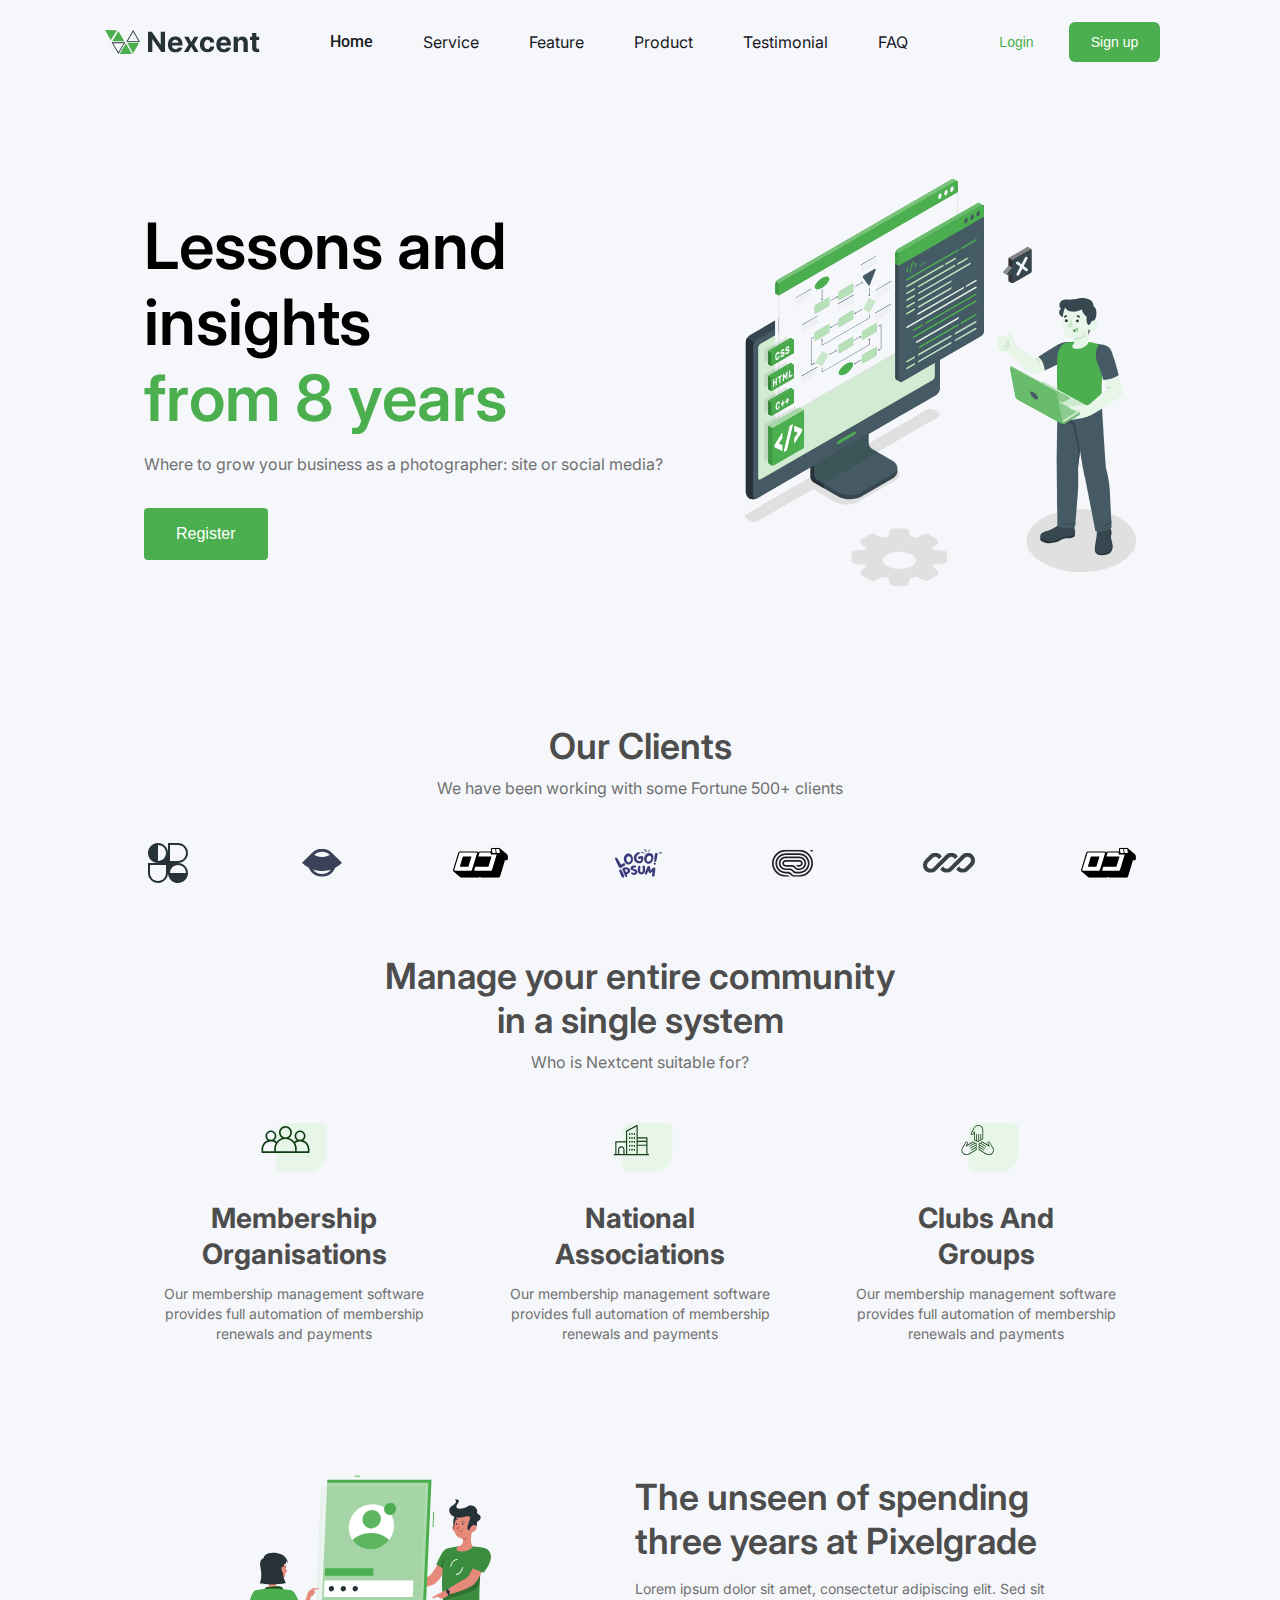
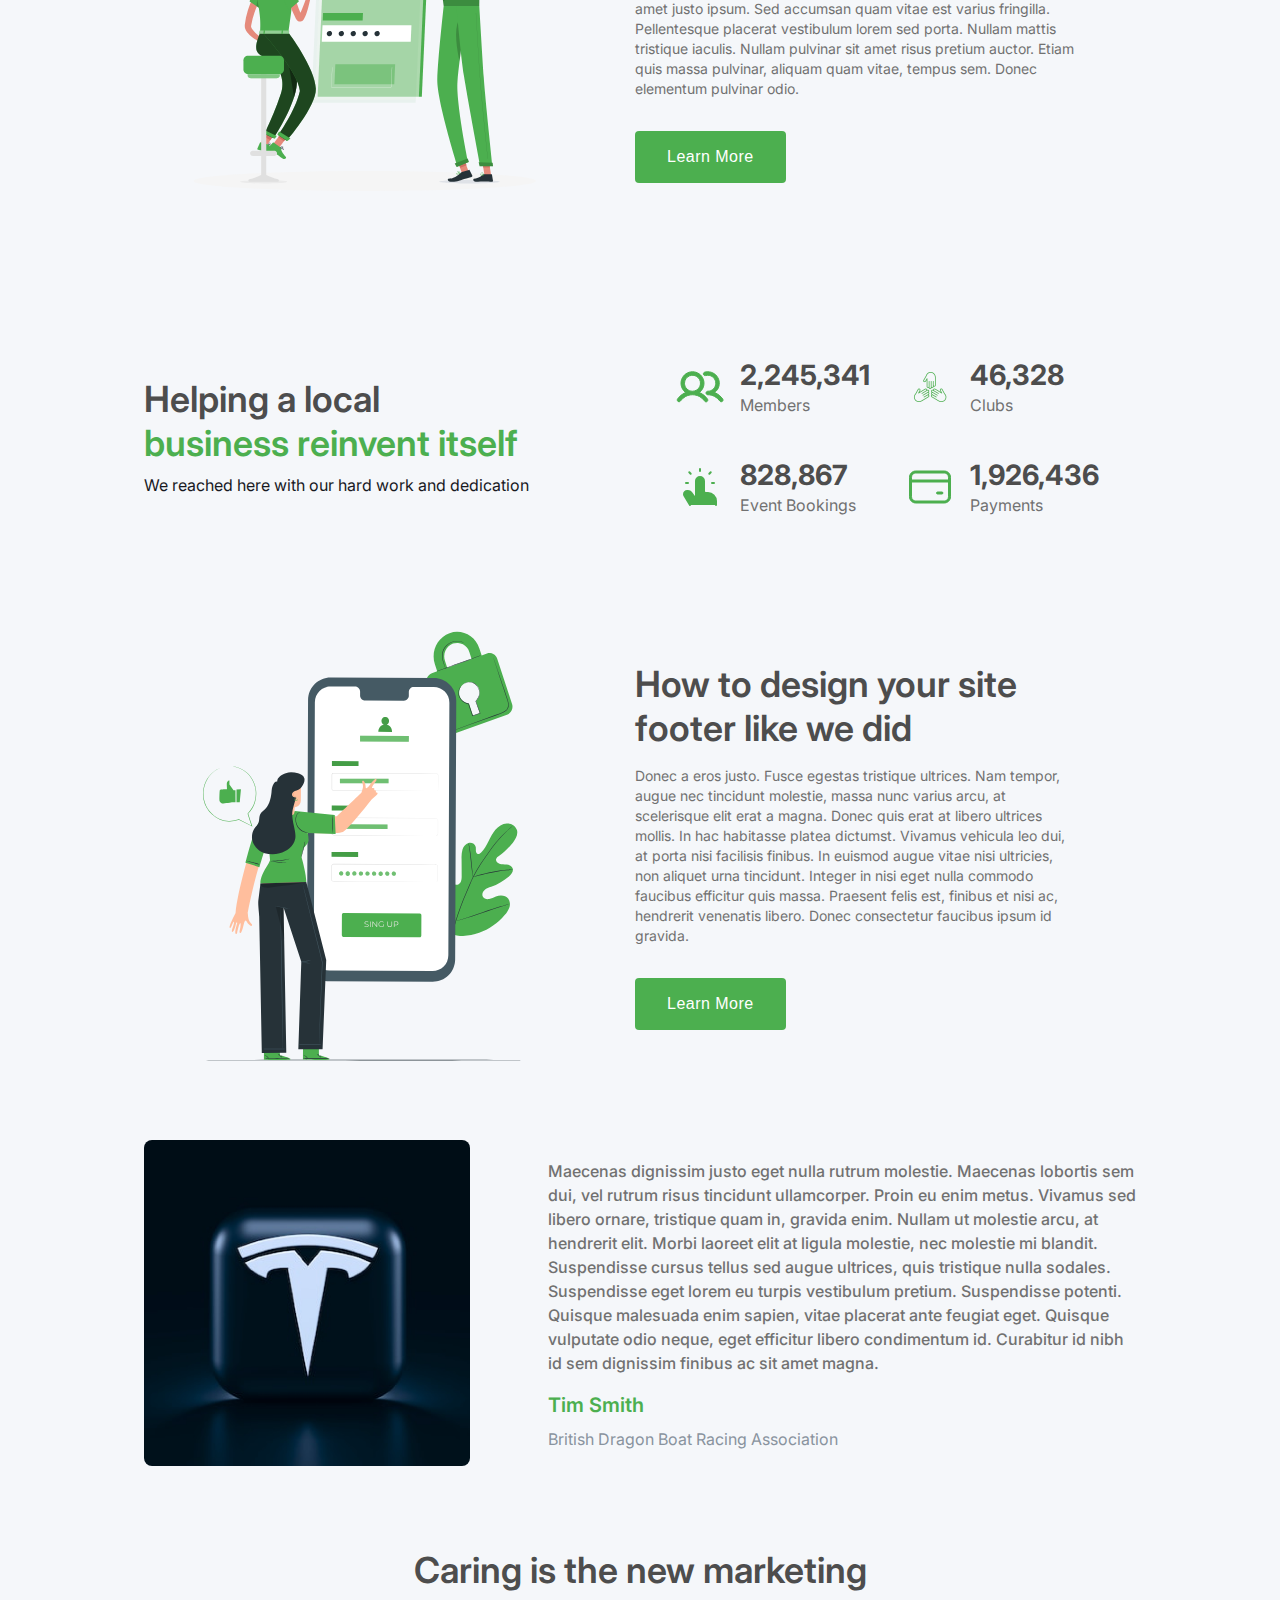
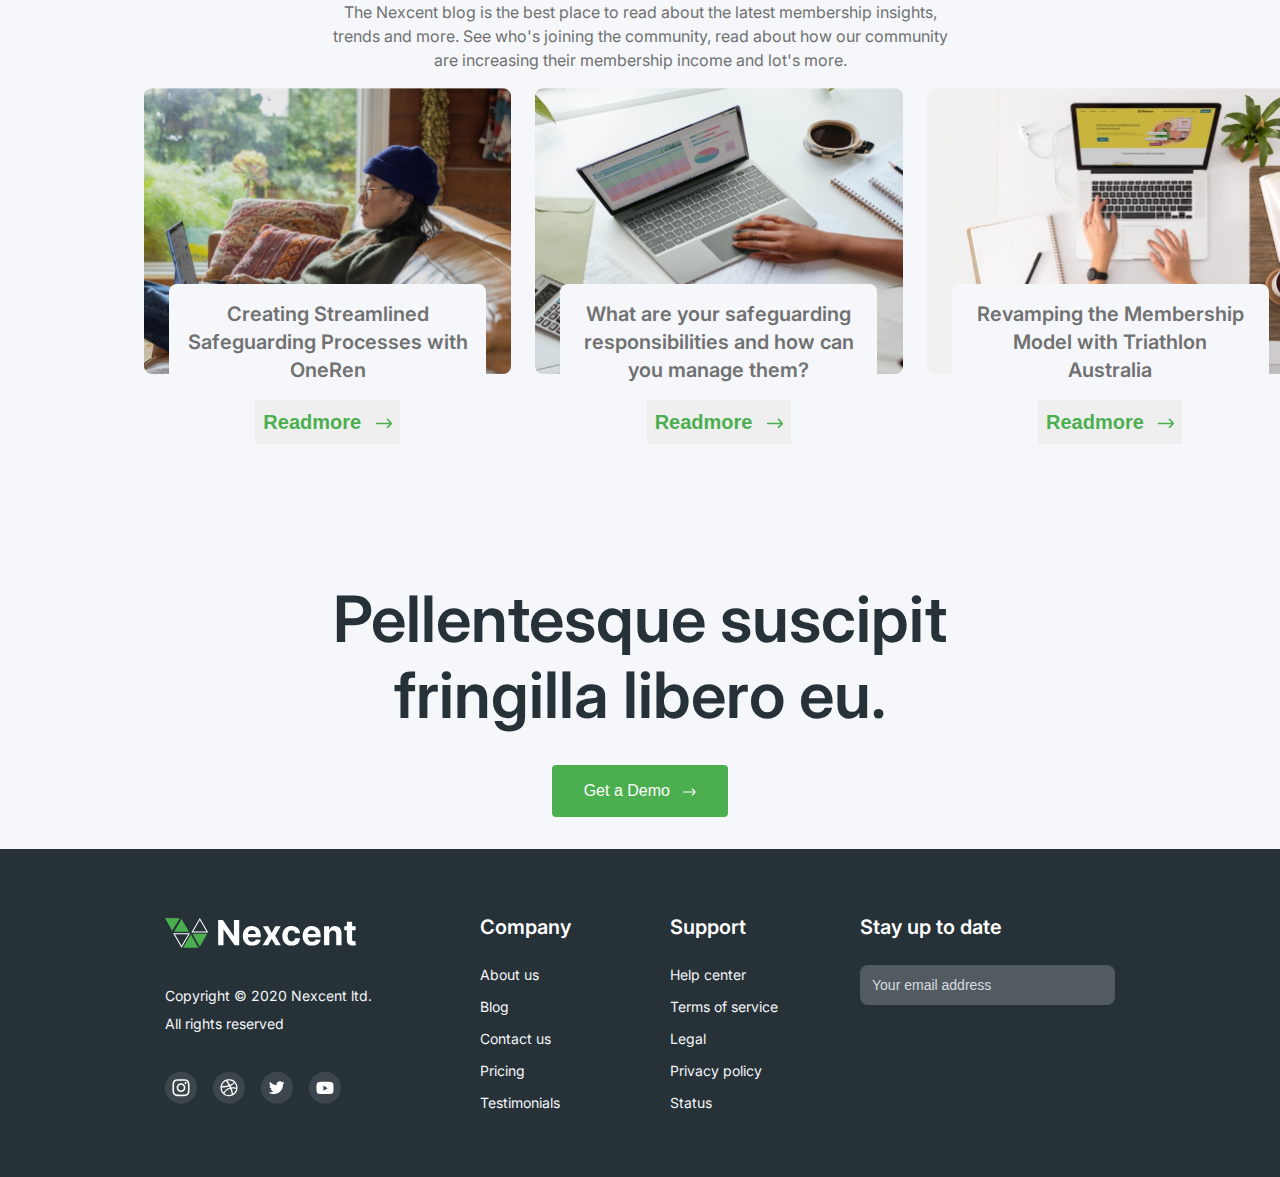
<file: index.html>
<!DOCTYPE html>
<html lang="en">

<head>
    <meta charset="UTF-8">
    <meta name="viewport" content="width=device-width, initial-scale=1.0">
    <title>FIGMA HOMEWORK WEBSITE</title>
    <link rel="stylesheet" href="style.css">
    <link
        href="https://fonts.googleapis.com/css2?family=Inter:ital,opsz,wght@0,14..32,100..900;1,14..32,100..900&family=Open+Sans:ital,wght@0,300..800;1,300..800&family=Outfit:wght@100..900&family=Plus+Jakarta+Sans:ital,wght@0,200..800;1,200..800&family=Roboto:ital,wght@0,100..900;1,100..900&display=swap"
        rel="stylesheet">

</head>

<body>


    <section class="main-container">
        <header class="header">
            <img src="./images/logo.svg" alt="Company logo">
            <ul>
                <li><a href="#">Home</a></li>
                <li><a href="#">Service</a></li>
                <li><a href="#">Feature</a></li>
                <li><a href="#">Product</a></li>
                <li><a href="#">Testimonial</a></li>
                <li><a href="#">FAQ</a></li>
            </ul>

            <div>
                <button class="login-btn">Login</button>
                <button class="btn signup-btn">Sign up</button>
            </div>
        </header>



        <section class="home">
            <div class="home-first-row">
                <div>
                    <div>
                        <p class="p1">Lessons and insights</p>
                        <p class="p1 p2">from 8 years</p>
                        <p class="p3">Where to grow your business as a photographer: site or social media?</p>
                    </div>
                    <button class="btn register-btn">Register</button>
                </div>
                <div>
                    <img src="./images/green.svg" alt="green image">
                </div>
            </div>

            <div class="home-second-row">
                <div>
                    <h2>Our Clients</h2>
                    <p>We have been working with some Fortune 500+ clients</p>
                </div>
                <div>
                    <ul>
                        <li><img src="./icons/icon1.svg" alt="Clients"></li>
                        <li><img src="./icons/icon2.svg" alt="Clients"></li>
                        <li><img src="./icons/icon3.svg" alt="Clients"></li>
                        <li><img src="./icons/icon4.svg" alt="Clients"></li>
                        <li><img src="./icons/icon5.svg" alt="Clients"></li>
                        <li><img src="./icons/icon6.svg" alt="Clients"></li>
                        <li><img src="./icons/icon7.svg" alt="Clients"></li>

                    </ul>
                </div>
            </div>

            <div class="home-third-row">
                <div class="headline">
                    <h2>Manage your entire community in a single system</h2>
                    <p>Who is Nextcent suitable for?</p>
                </div>

                <div class="cards">
                    <div class="card-item">
                        <img src="./icons/icon-main1.svg" alt="Suitable clients">
                        <h3>Membership Organisations</h3>
                        <p>Our membership management software provides full automation of membership renewals and
                            payments</p>
                    </div>
                    <div class="card-item">
                        <img src="./icons/icon-main2.svg" alt="Suitable clients">
                        <h3>National Associations</h3>
                        <p>Our membership management software provides full automation of membership renewals and
                            payments</p>
                    </div>
                    <div class="card-item">
                        <img src="./icons/icon-main3.svg" alt="Suitable clients">
                        <h3>Clubs And Groups</h3>
                        <p>Our membership management software provides full automation of membership renewals and
                            payments</p>
                    </div>
                </div>
            </div>
        </section>



        <section class="main">
            <div class="main-first-row">
                <div>
                    <div><img src="./images/green2.svg" alt="green image"></div>
                </div>
                <div>
                    <h2>The unseen of spending three years at Pixelgrade</h2>
                    <p>
                        Lorem ipsum dolor sit amet, consectetur adipiscing elit. Sed sit amet justo ipsum. Sed accumsan
                        quam
                        vitae est varius fringilla. Pellentesque placerat vestibulum lorem sed porta. Nullam mattis
                        tristique iaculis. Nullam pulvinar sit amet risus pretium auctor. Etiam quis massa pulvinar,
                        aliquam
                        quam vitae, tempus sem. Donec elementum pulvinar odio.
                    </p>
                    <button class="btn">Learn More</button>
                </div>
            </div>


            <div class="main-second-row">
                <div class="headlines3">
                    <p>Helping a local</p>
                    <p>business reinvent itself</p>
                    <p>We reached here with our hard work and dedication</p>
                </div>
                <div class="main-numbers">
                    <div class="box">
                        <img src="./icons/icon-numbers1.svg" alt="">
                        <div class="little-box">
                            <p class="numbers">2,245,341</p>
                            <p class="letters">Members</p>
                        </div>
                    </div>
                    <div class="box">
                        <img src="./icons/icon-numbers2.png" alt="">
                        <div class="little-box">
                            <p class="numbers">46,328</p>
                            <p class="letters">Clubs</p>
                        </div>
                    </div>
                    <div class="box">
                        <img src="./icons/icon-numbers3.svg" alt="">
                        <div class="little-box">
                            <p class="numbers">828,867</p>
                            <p class="letters">Event Bookings</p>
                        </div>
                    </div>
                    <div class="box">
                        <img src="./icons/icon-numbers4.svg" alt="">
                        <div class="little-box">
                            <p class="numbers">1,926,436</p>
                            <p class="letters">Payments</p>
                        </div>
                    </div>
                </div>
            </div>


            <div class="main-first-row">
                <div>
                    <img src="./images/green3.svg" alt="">
                </div>
                <div>
                    <h2>How to design your site footer like we did</h2>
                    <p>Donec a eros justo. Fusce egestas tristique ultrices. Nam tempor, augue nec tincidunt molestie,
                        massa nunc varius arcu, at scelerisque elit erat a magna. Donec quis erat at libero ultrices
                        mollis. In hac habitasse platea dictumst. Vivamus vehicula leo dui, at porta nisi facilisis
                        finibus. In euismod augue vitae nisi ultricies, non aliquet urna tincidunt. Integer in nisi eget
                        nulla commodo faucibus efficitur quis massa. Praesent felis est, finibus et nisi ac, hendrerit
                        venenatis libero. Donec consectetur faucibus ipsum id gravida.</p>
                    <button class="btn">Learn More</button>
                </div>
            </div>


            <div class="main-4th-row">
                <div>
                    <img src="./images/tesla.png"  width="326px" alt="tesla">
                </div>

                <div>
                    <p class="main-text">Maecenas dignissim justo eget nulla rutrum molestie. Maecenas lobortis sem dui, vel rutrum risus
                        tincidunt ullamcorper. Proin eu enim metus. Vivamus sed libero ornare, tristique quam in,
                        gravida
                        enim. Nullam ut molestie arcu, at hendrerit elit. Morbi laoreet elit at ligula molestie, nec
                        molestie mi blandit. Suspendisse cursus tellus sed augue ultrices, quis tristique nulla sodales.
                        Suspendisse eget lorem eu turpis vestibulum pretium. Suspendisse potenti. Quisque malesuada enim
                        sapien, vitae placerat ante feugiat eget. Quisque vulputate odio neque, eget efficitur libero
                        condimentum id. Curabitur id nibh id sem dignissim finibus ac sit amet magna.</p>
                    <p class="main-name">Tim Smith</p>
                    <p class="main-title">British Dragon Boat Racing Association</p>
                </div>
            </div>



            <div class="main-5th-row">
                <div class="headlines4">
                    <h2>Caring is the new marketing</h2>
                    <p>The Nexcent blog is the best place to read about the latest membership insights, trends and more.
                        See
                        who's joining the community, read about how our community are increasing their membership income
                        and
                        lot's more.​</p>
                </div>

                <div class="main-cards">
                    <div class="main-card-item">
                        <img class="main-card-img" src="./images/image-bottom.png" alt="">
                        <div class="main-card-text">
                            <p>Creating Streamlined Safeguarding Processes with OneRen</p>
                            <button>Readmore <img src="./icons/arrow2.svg" alt=""></button>
                        </div>
                    </div>
                    <div class="main-card-item">
                        <img class="main-card-img" src="./images/image-bottom2.png" alt="">
                        <div class="main-card-text">
                            <p>What are your safeguarding responsibilities and how can you manage them?</p>
                            <button>Readmore <img src="./icons/arrow2.svg" alt=""></button>
                        </div>
                    </div>
                    <div class="main-card-item">
                        <img class="main-card-img" src="./images/image-bottom3.png" alt="">
                        <div class="main-card-text extra-padding">
                            <p>Revamping the Membership Model with Triathlon Australia</p>
                            <button>Readmore <img src="./icons/arrow2.svg" alt=""></button>
                        </div>
                    </div>
                </div>
            </div>

        </section>





        <section class="demo">
            <p>Pellentesque suscipit</p>
            <p>fringilla libero eu.</p>
            <button>Get a Demo <img src="./icons/arrow3.svg" alt=""></button>
        </section>



        <footer class="footer">
            <div class="footer-left">
                <img class="footer-logo" src="./images/logo-footer.svg" alt="logo footer">
                <div>
                    <p class="footer-copyright">Copyright © 2020 Nexcent ltd.</p>
                    <p class="footer-reserved">All rights reserved</p>
                </div>
                <ul>
                    <li><img src="./icons/footer-icon1.svg" alt=""></li>
                    <li><img src="./icons/footer-icon2.svg" alt=""></li>
                    <li><img src="./icons/footer-icon3.svg" alt=""></li>
                    <li><img src="./icons/footer-icon4.svg" alt=""></li>
                </ul>
            </div>

            <div class="footer-right">
                <div>
                    <h4>Company</h4>
                    <ul>
                        <li><a href="#">About us</a></li>
                        <li><a href="#">Blog</a></li>
                        <li><a href="#">Contact us</a></li>
                        <li><a href="#">Pricing</a></li>
                        <li><a href="#">Testimonials</a></li>
                    </ul>
                </div>
                <div>
                    <h4>Support</h4>
                    <ul>
                        <li><a href="#">Help center</a></li>
                        <li><a href="#">Terms of service</a></li>
                        <li><a href="#">Legal</a></li>
                        <li><a href="#">Privacy policy</a></li>
                        <li><a href="#">Status</a></li>
                    </ul>
                </div>
                <div>
                    <h4>Stay up to date</h4>
                    <input type="email" name="email" placeholder="Your email address">
                </div>
            </div>
        </footer>


    </section>

















</body>

</html>
</file>
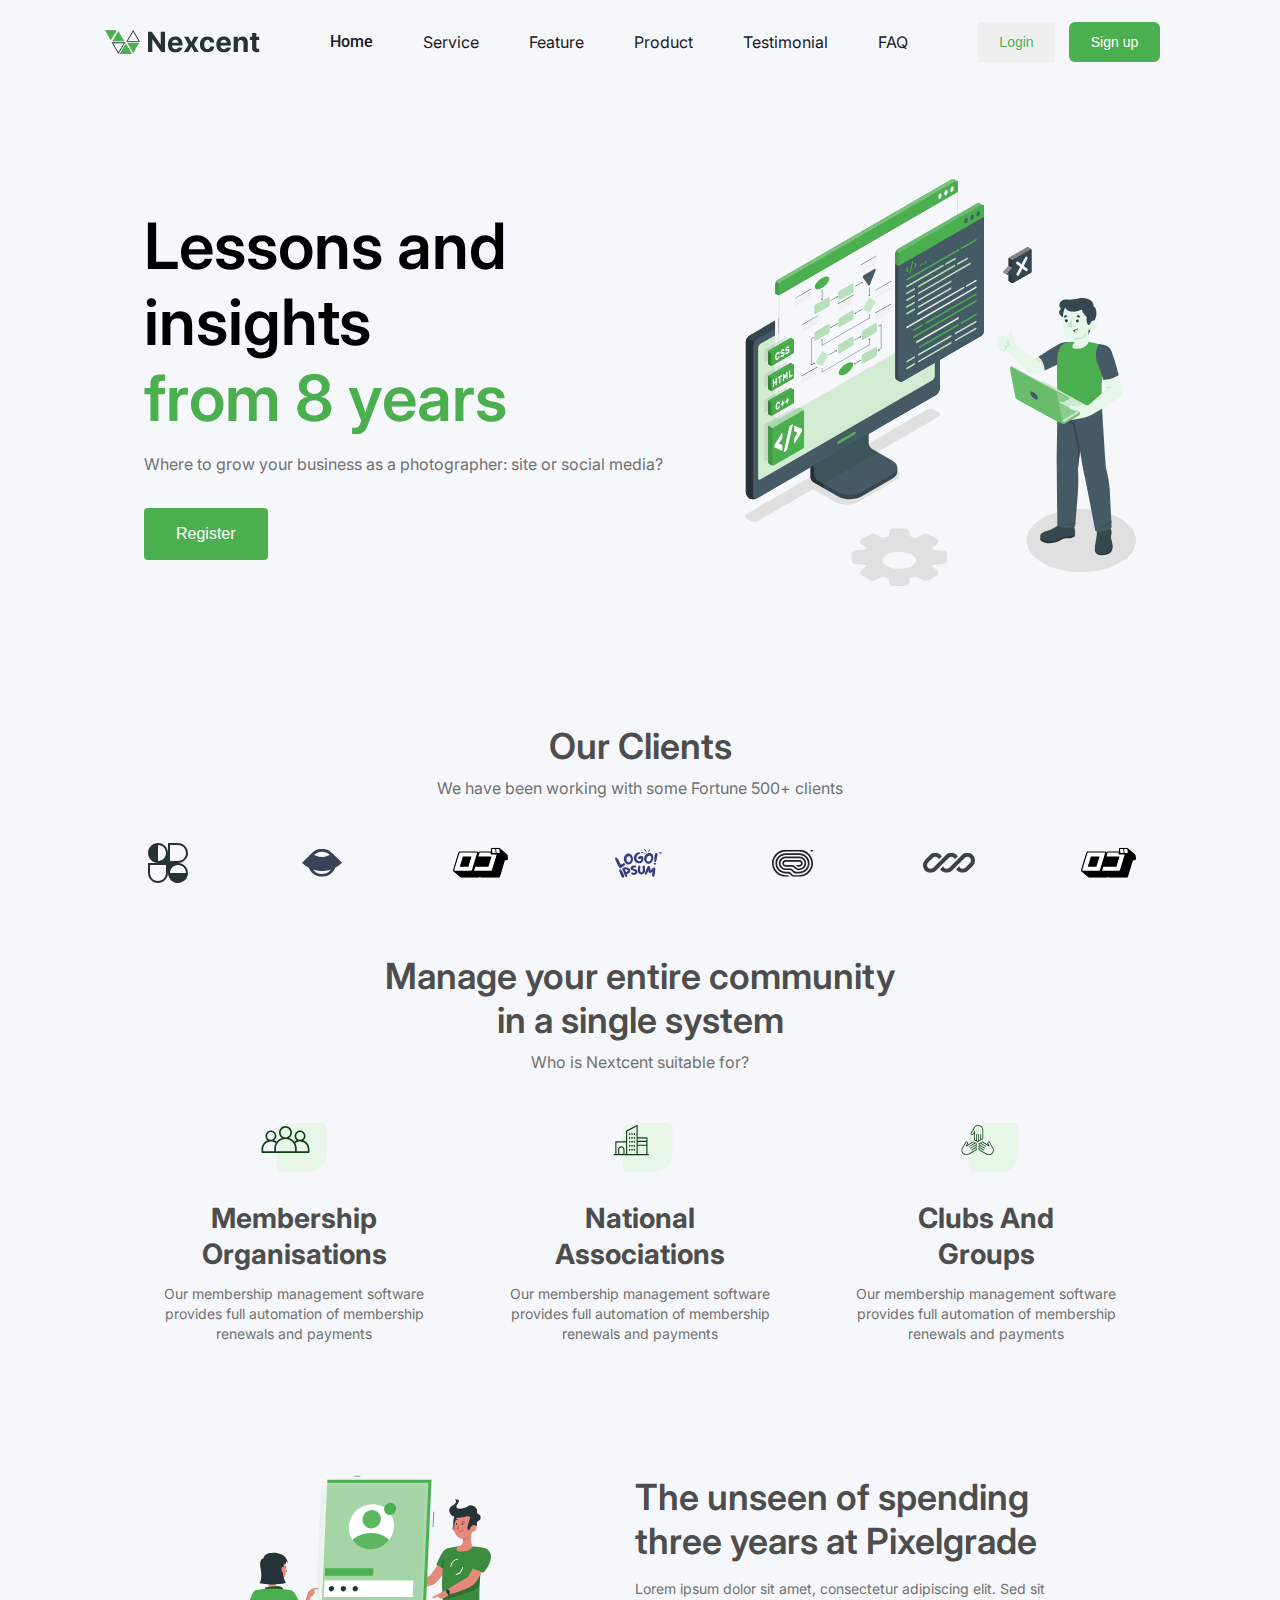
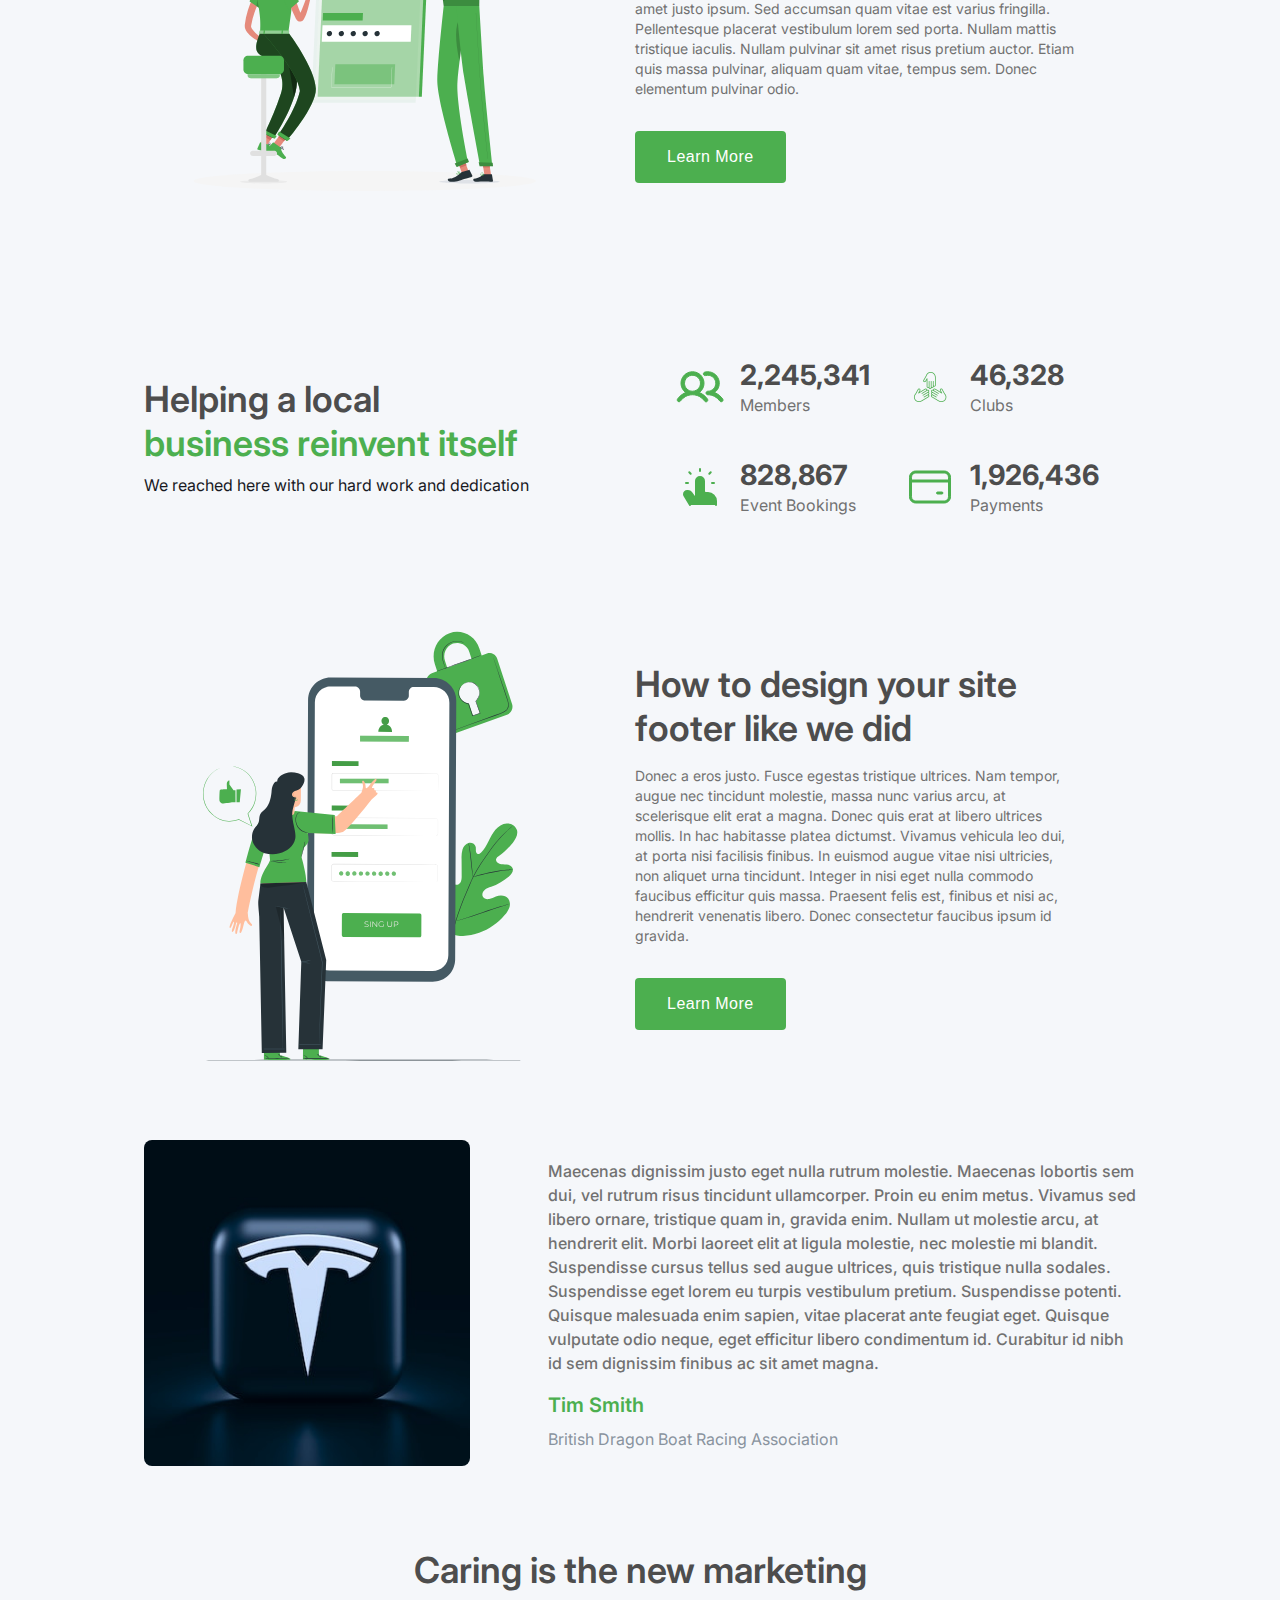
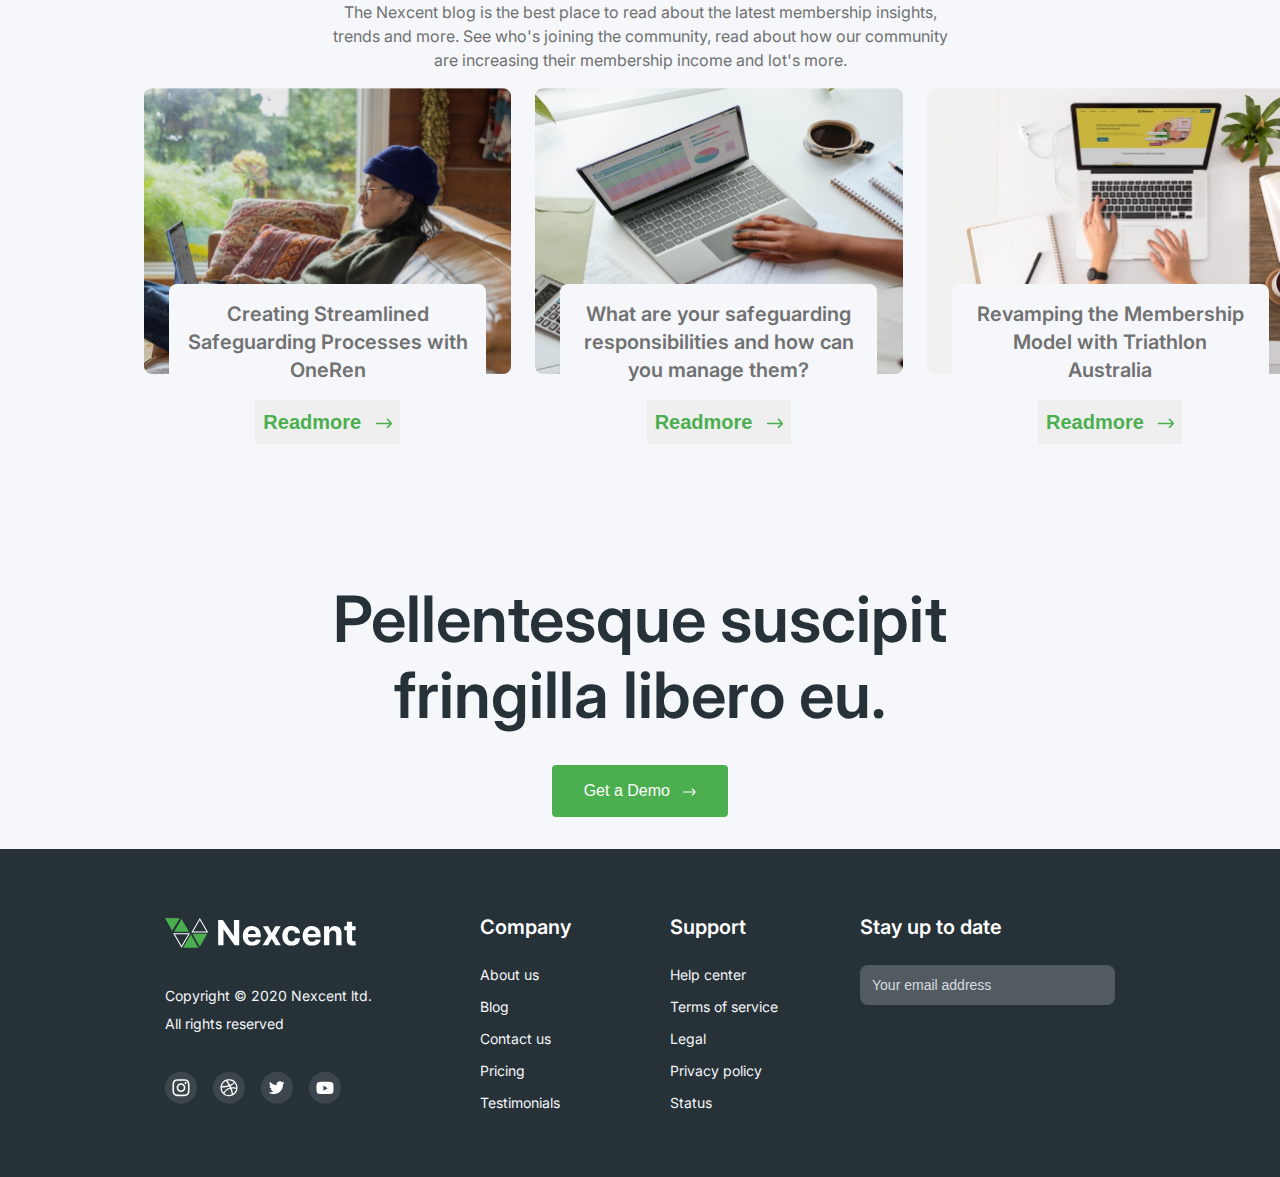
<file: HOMEWORK-CSS-FIGMA/index.html>
<!DOCTYPE html>
<html lang="en">

<head>
    <meta charset="UTF-8">
    <meta name="viewport" content="width=device-width, initial-scale=1.0">
    <title>FIGMA HOMEWORK WEBSITE</title>
    <link rel="stylesheet" href="style.css">
    <link
        href="https://fonts.googleapis.com/css2?family=Inter:ital,opsz,wght@0,14..32,100..900;1,14..32,100..900&family=Open+Sans:ital,wght@0,300..800;1,300..800&family=Outfit:wght@100..900&family=Plus+Jakarta+Sans:ital,wght@0,200..800;1,200..800&family=Roboto:ital,wght@0,100..900;1,100..900&display=swap"
        rel="stylesheet">

</head>

<body>


    <section class="main-container">
        <header class="header">
            <img src="images/logo.svg" alt="Company logo">
            <ul>
                <li><a href="#">Home</a></li>
                <li><a href="#">Service</a></li>
                <li><a href="#">Feature</a></li>
                <li><a href="#">Product</a></li>
                <li><a href="#">Testimonial</a></li>
                <li><a href="#">FAQ</a></li>
            </ul>

            <div>
                <button class="login-btn">Login</button>
                <button class="btn signup-btn">Sign up</button>
            </div>
        </header>



        <section class="home">
            <div class="home-first-row">
                <div>
                    <div>
                        <p class="p1">Lessons and insights</p>
                        <p class="p1 p2">from 8 years</p>
                        <p class="p3">Where to grow your business as a photographer: site or social media?</p>
                    </div>
                    <button class="btn register-btn">Register</button>
                </div>
                <div>
                    <img src="/images/green.svg" alt="green image">
                </div>
            </div>

            <div class="home-second-row">
                <div>
                    <h2>Our Clients</h2>
                    <p>We have been working with some Fortune 500+ clients</p>
                </div>
                <div>
                    <ul>
                        <li><img src="/icons/icon1.svg" alt="Clients"></li>
                        <li><img src="/icons/icon2.svg" alt="Clients"></li>
                        <li><img src="/icons/icon3.svg" alt="Clients"></li>
                        <li><img src="/icons/icon4.svg" alt="Clients"></li>
                        <li><img src="/icons/icon5.svg" alt="Clients"></li>
                        <li><img src="/icons/icon6.svg" alt="Clients"></li>
                        <li><img src="/icons/icon7.svg" alt="Clients"></li>

                    </ul>
                </div>
            </div>

            <div class="home-third-row">
                <div class="headline">
                    <h2>Manage your entire community in a single system</h2>
                    <p>Who is Nextcent suitable for?</p>
                </div>

                <div class="cards">
                    <div class="card-item">
                        <img src="/icons/icon-main1.svg" alt="Suitable clients">
                        <h3>Membership Organisations</h3>
                        <p>Our membership management software provides full automation of membership renewals and
                            payments</p>
                    </div>
                    <div class="card-item">
                        <img src="/icons/icon-main2.svg" alt="Suitable clients">
                        <h3>National Associations</h3>
                        <p>Our membership management software provides full automation of membership renewals and
                            payments</p>
                    </div>
                    <div class="card-item">
                        <img src="/icons/icon-main3.svg" alt="Suitable clients">
                        <h3>Clubs And Groups</h3>
                        <p>Our membership management software provides full automation of membership renewals and
                            payments</p>
                    </div>
                </div>
            </div>
        </section>



        <section class="main">
            <div class="main-first-row">
                <div>
                    <div><img src="images/green2.svg" alt="green image"></div>
                </div>
                <div>
                    <h2>The unseen of spending three years at Pixelgrade</h2>
                    <p>
                        Lorem ipsum dolor sit amet, consectetur adipiscing elit. Sed sit amet justo ipsum. Sed accumsan
                        quam
                        vitae est varius fringilla. Pellentesque placerat vestibulum lorem sed porta. Nullam mattis
                        tristique iaculis. Nullam pulvinar sit amet risus pretium auctor. Etiam quis massa pulvinar,
                        aliquam
                        quam vitae, tempus sem. Donec elementum pulvinar odio.
                    </p>
                    <button class="btn">Learn More</button>
                </div>
            </div>


            <div class="main-second-row">
                <div class="headlines3">
                    <p>Helping a local</p>
                    <p>business reinvent itself</p>
                    <p>We reached here with our hard work and dedication</p>
                </div>
                <div class="main-numbers">
                    <div class="box">
                        <img src="icons/icon-numbers1.svg" alt="">
                        <div class="little-box">
                            <p class="numbers">2,245,341</p>
                            <p class="letters">Members</p>
                        </div>
                    </div>
                    <div class="box">
                        <img src="icons/icon-numbers2.png" alt="">
                        <div class="little-box">
                            <p class="numbers">46,328</p>
                            <p class="letters">Clubs</p>
                        </div>
                    </div>
                    <div class="box">
                        <img src="icons/icon-numbers3.svg" alt="">
                        <div class="little-box">
                            <p class="numbers">828,867</p>
                            <p class="letters">Event Bookings</p>
                        </div>
                    </div>
                    <div class="box">
                        <img src="icons/icon-numbers4.svg" alt="">
                        <div class="little-box">
                            <p class="numbers">1,926,436</p>
                            <p class="letters">Payments</p>
                        </div>
                    </div>
                </div>
            </div>


            <div class="main-first-row">
                <div>
                    <img src="/images/green3.svg" alt="">
                </div>
                <div>
                    <h2>How to design your site footer like we did</h2>
                    <p>Donec a eros justo. Fusce egestas tristique ultrices. Nam tempor, augue nec tincidunt molestie,
                        massa nunc varius arcu, at scelerisque elit erat a magna. Donec quis erat at libero ultrices
                        mollis. In hac habitasse platea dictumst. Vivamus vehicula leo dui, at porta nisi facilisis
                        finibus. In euismod augue vitae nisi ultricies, non aliquet urna tincidunt. Integer in nisi eget
                        nulla commodo faucibus efficitur quis massa. Praesent felis est, finibus et nisi ac, hendrerit
                        venenatis libero. Donec consectetur faucibus ipsum id gravida.</p>
                    <button class="btn">Learn More</button>
                </div>
            </div>


            <div class="main-4th-row">
                <div>
                    <img src="images/tesla.png"  width="326px" alt="tesla">
                </div>

                <div>
                    <p class="main-text">Maecenas dignissim justo eget nulla rutrum molestie. Maecenas lobortis sem dui, vel rutrum risus
                        tincidunt ullamcorper. Proin eu enim metus. Vivamus sed libero ornare, tristique quam in,
                        gravida
                        enim. Nullam ut molestie arcu, at hendrerit elit. Morbi laoreet elit at ligula molestie, nec
                        molestie mi blandit. Suspendisse cursus tellus sed augue ultrices, quis tristique nulla sodales.
                        Suspendisse eget lorem eu turpis vestibulum pretium. Suspendisse potenti. Quisque malesuada enim
                        sapien, vitae placerat ante feugiat eget. Quisque vulputate odio neque, eget efficitur libero
                        condimentum id. Curabitur id nibh id sem dignissim finibus ac sit amet magna.</p>
                    <p class="main-name">Tim Smith</p>
                    <p class="main-title">British Dragon Boat Racing Association</p>
                </div>
            </div>



            <div class="main-5th-row">
                <div class="headlines4">
                    <h2>Caring is the new marketing</h2>
                    <p>The Nexcent blog is the best place to read about the latest membership insights, trends and more.
                        See
                        who's joining the community, read about how our community are increasing their membership income
                        and
                        lot's more.​</p>
                </div>

                <div class="main-cards">
                    <div class="main-card-item">
                        <img class="main-card-img" src="images/image-bottom.png" alt="">
                        <div class="main-card-text">
                            <p>Creating Streamlined Safeguarding Processes with OneRen</p>
                            <button>Readmore <img src="icons/arrow2.svg" alt=""></button>
                        </div>
                    </div>
                    <div class="main-card-item">
                        <img class="main-card-img" src="images/image-bottom2.png" alt="">
                        <div class="main-card-text">
                            <p>What are your safeguarding responsibilities and how can you manage them?</p>
                            <button>Readmore <img src="icons/arrow2.svg" alt=""></button>
                        </div>
                    </div>
                    <div class="main-card-item">
                        <img class="main-card-img" src="images/image-bottom3.png" alt="">
                        <div class="main-card-text extra-padding">
                            <p>Revamping the Membership Model with Triathlon Australia</p>
                            <button>Readmore <img src="icons/arrow2.svg" alt=""></button>
                        </div>
                    </div>
                </div>
            </div>

        </section>





        <section class="demo">
            <p>Pellentesque suscipit</p>
            <p>fringilla libero eu.</p>
            <button>Get a Demo <img src="icons/arrow3.svg" alt=""></button>
        </section>



        <footer class="footer">
            <div class="footer-left">
                <img class="footer-logo" src="images/logo-footer.svg" alt="logo footer">
                <div>
                    <p class="footer-copyright">Copyright © 2020 Nexcent ltd.</p>
                    <p class="footer-reserved">All rights reserved</p>
                </div>
                <ul>
                    <li><img src="icons/footer-icon1.svg" alt=""></li>
                    <li><img src="icons/footer-icon2.svg" alt=""></li>
                    <li><img src="icons/footer-icon3.svg" alt=""></li>
                    <li><img src="icons/footer-icon4.svg" alt=""></li>
                </ul>
            </div>

            <div class="footer-right">
                <div>
                    <h4>Company</h4>
                    <ul>
                        <li><a href="#">About us</a></li>
                        <li><a href="#">Blog</a></li>
                        <li><a href="#">Contact us</a></li>
                        <li><a href="#">Pricing</a></li>
                        <li><a href="#">Testimonials</a></li>
                    </ul>
                </div>
                <div>
                    <h4>Support</h4>
                    <ul>
                        <li><a href="#">Help center</a></li>
                        <li><a href="#">Terms of service</a></li>
                        <li><a href="#">Legal</a></li>
                        <li><a href="#">Privacy policy</a></li>
                        <li><a href="#">Status</a></li>
                    </ul>
                </div>
                <div>
                    <h4>Stay up to date</h4>
                    <input type="email" name="email" placeholder="Your email address">
                </div>
            </div>
        </footer>


    </section>

















</body>

</html>
</file>
<file: style.css>
* {
    padding: 0;
    margin: 0;
    box-sizing: border-box;
    list-style: none;
    text-decoration: none;
    color: inherit;
}


.main-container {
    max-width: 1440px;
    margin: auto;
    background-color: #F5F7FA;
    font-family: "Inter", sans-serif;
}


/*            HEADER            */

.header {
    height: 84px;
    display: flex;
    justify-content: space-between;
    align-items: center;
    padding-left: 105px;
    padding-right: 120px;
}


.header li:first-child {
    font-family: "Roboto", sans-serif;
    font-weight: 500;
}

.header img {
    width: 155px;
    height: auto;
}

.header ul {
    display: flex;
    gap: 50px;
    font-weight: 400;
    font-size: 16px;
    line-height: 24px;
    color: #18191F;
}

.header div {
    display: flex;
    gap: 0;
}

.btn {
    background-color: #4CAF4F;
    border: 0;
    color: #ffffff;
}

.login-btn {
    color: #4CAF4F;
    font-weight: 500;
    font-size: 14px;
    line-height: 20px;
    padding: 10px 20px;
    border: 0;
    width: 77px;
    margin-right: 14px;
    background-color: #F5F7FA;
}

.signup-btn {
    padding: 10px 20px;
    color: #ffffff;
    font-size: 14px;
    font-weight: 500;
    line-height: 20px;
    border: 0;
    border-radius: 6px;
    width: 91px;
}






/*                    HOME                       */

.home {
    padding-left: 144px;
    padding-right: 144px;
    margin-bottom: 42px;
}

.home-first-row {
    height: 600px;
    display: flex;
    align-items: center;
    justify-content: space-between;
}

.p1 {
    font-weight: 600;
    font-size: 64px;
    line-height: 76px;
}

.p2 {
    color: #4CAF4F;
}

.p3 {
    color: #717171;
    font-weight: 400;
    font-size: 16px;
    line-height: 24px;
    margin-top: 16px;
}

.register-btn {
    border-radius: 4px;
    padding: 14px 32px;
    margin-top: 32px;
    font-size: 16px;
    font-weight: 500;
    line-height: 24px;
}



.home-second-row {
    display: flex;
    flex-direction: column;
    justify-content: space-around;
    text-align: center;
    height: 190px;
    margin-top: 40px;
}

.home-second-row ul {
    display: flex;
    justify-content: space-between;
    align-items: center;
    height: 98px;
}

.home-second-row h2,
.home-third-row h2 {
    font-weight: 600;
    font-size: 36px;
    line-height: 44px;
    color: #4D4D4D;
}

.home-second-row p {
    font-weight: 400;
    font-size: 16px;
    line-height: 24px;
    margin-top: 8px;
    margin-bottom: 16px;
    color: #717171;
}



.home-third-row {
    text-align: center;
    display: flex;
    flex-direction: column;
    margin-top: 40px;
}

.cards {
    display: flex;
    justify-content: space-between;
}

.card-item {
    width: 300px;
    height: 280px;
    padding: 20px 20px;
    display: flex;
    flex-direction: column;
    justify-content: space-around;
}

.card-item:nth-child(3) h3 {
    width: 230px;
    margin: 0 auto;
}

.home-third-row h2 {
    width: 542px;
    margin-bottom: 8px;
}

.home-third-row p {
    font-weight: 400;
    font-size: 16px;
    line-height: 24px;
    color: #717171;
}

.headline {
    display: flex;
    flex-direction: column;
    align-items: center;
    margin-bottom: 16px;
}

.cards h3 {
    font-weight: 700;
    font-size: 28px;
    line-height: 36px;
    color: #4D4D4D;
}

.cards p {
    font-weight: 400;
    font-size: 14px;
    line-height: 20px;
    color: #717171;
}

.cards img {
    height: 56px;
    width: auto;
    margin-bottom: 16px;
}







/*                      MAIN                       */


.main {
    padding-left: 144px;
    padding-right: 144px;
    margin-bottom: 95px;
}

/* and third row */
.main-first-row {
    height: 433px;
    display: flex;
    align-items: center;
    justify-content: space-between;
    gap: 49px;
}

.main-first-row h2 {
    font-weight: 600;
    font-size: 36px;
    line-height: 44px;
    padding-right: 80px;
    margin-bottom: 16px;
    color: #4D4D4D;
}

.main-first-row p {
    font-weight: 400;
    font-size: 14px;
    line-height: 20px;
    color: #717171;
    padding-right: 60px;
    margin-bottom: 32px;
}

.main-first-row button {
    font-weight: 500;
    font-size: 16px;
    line-height: 24px;
    border-radius: 4px;
    padding: 14px 32px;
    letter-spacing: 0.03rem;
}



.main-second-row {
    height: 288px;
    margin: 48px auto;
    display: flex;
    align-items: center;
    justify-content: space-between;
    gap: 72px;
}

.headlines3 {
    flex-basis: 50%;
}

.main-numbers {
    height: 160px;
    flex-basis: 50%;
    display: flex;
    flex-wrap: wrap;
    align-content: space-between;
}

.main-numbers .box {
    flex-basis: 50%;
    display: flex;
    align-items: center;
    gap: 16px;
}

.box img {
    height: 48px;
    width: auto;
}

.little-box {
    display: flex;
    flex-direction: column;
    justify-content: center;
}

.numbers {
    font-weight: 700;
    font-size: 28px;
    line-height: 36px;
    color: #4D4D4D;
}

.letters {
    font-weight: 400;
    font-size: 16px;
    line-height: 24px;
    color: #717171;
}

.headlines3 p:first-child {
    font-weight: 600;
    font-size: 36px;
    line-height: 44px;
    color: #4D4D4D;
}

.headlines3 p:nth-child(2) {
    font-weight: 600;
    font-size: 36px;
    line-height: 44px;
    color: #4CAF4F;
    margin-bottom: 8px;
}

.headlines3 p:nth-child(3) {
    font-weight: 400;
    font-size: 16px;
    line-height: 24px;
    color: #18191F;
}



.main-4th-row {
    height: 390px;
    display: flex;
    align-items: center;
    justify-content: space-between;
    gap: 78px;
    margin: 48px auto;
}

.main-4th-row img {
    width: 326px;
    height: 326px;
    border-radius: 8px;
}

.main-text {
    font-weight: 500;
    font-size: 16px;
    line-height: 24px;
    color: #717171;
    margin-bottom: 16px;
}

.main-name {
    font-weight: 600;
    font-size: 20px;
    line-height: 28px;
    color: #4CAF4F;
    margin-bottom: 8px;
}

.main-title {
    font-weight: 400;
    font-size: 16px;
    line-height: 24px;
    color: #89939E;
}



.main-5th-row {
    height: 506px;
    display: flex;
    flex-direction: column;
    text-align: center;
    margin-bottom: 95px;
}

.headlines4 {
    margin-bottom: 16px;
}

.headlines4 h2 {
    font-weight: 600;
    font-size: 36px;
    line-height: 44px;
    color: #4D4D4D;
    margin-bottom: 8px;
}

.headlines4 p {
    font-weight: 400;
    font-size: 16px;
    line-height: 24px;
    color: #717171;
    width: 628px;
    margin: auto;
}

.main-cards {
    display: flex;
    justify-content: space-between;
    gap: 24px;
}

.main-card-item {
    position: relative;
}

.main-card-img {
    height: 286px;
}

.main-card-text {
    padding: 16px;
    width: 317px;
    margin: auto;
    background-color: #F5F7FA;
    position: absolute;
    bottom: -82px;
    left: 25px;
    border-radius: 8px;
}

.extra-padding {
    padding: 16px 20px;
}

.main-card-text p {
    margin-bottom: 16px;
    font-weight: 600;
    font-size: 20px;
    line-height: 28px;
    color: #717171;
}

.main-card-text button {
    color: #4CAF4F;
    font-weight: 600;
    font-size: 20px;
    line-height: 28px;
    padding: 8px;
    border: 0;
}

.main-card-text button img {
    margin-left: 8px;
}








/*                            DEMO                           */
.demo {
    text-align: center;
    padding: 32px;
}


.demo p {
    color: #263238;
    font-weight: 600;
    font-size: 64px;
    line-height: 76px;
}

.demo button {
    border: 0;
    border-radius: 4px;
    background-color: #4CAF4F;
    color: #ffffff;
    padding: 14px 32px;
    margin-top: 32px;
    font-size: 16px;
    line-height: 24px;
    font-weight: 500;
}

.demo img {
    margin-left: 8px;
}







/*                              FOOTER                              */
.footer {
    background-color: #263238;
    color: #F5F7FA;
    display: flex;
    justify-content: space-between;
    align-items: center;
    padding-left: 165px;
    padding-right: 165px;
    height: 328px;
}

.footer-left {
    height: 190px;
    width: 350px;
    display: flex;
    flex-direction: column;
    justify-content: space-between;
}

.footer-logo {
    height: 30px;
    width: 191px;
}

.footer-left ul {
    display: flex;
    gap: 16px;
}

.footer-copyright {
    font-weight: 400;
    font-size: 14px;
    line-height: 20px;
    margin-bottom: 8px;
}

.footer-reserved {
    font-weight: 400;
    font-size: 14px;
    line-height: 20px;
}




.footer-right {
    display: flex;
    gap: 30px;
}

.footer-right h4 {
    color: #FFFFFF;
    font-weight: 600;
    font-size: 20px;
    line-height: 28px;
    margin-bottom: 24px;
}

.footer-right ul {
    display: flex;
    flex-direction: column;
    gap: 12px;
    width: 160px;
}

.footer-right li {
    font-weight: 400;
    font-size: 14px;
    line-height: 20px;
}

.footer-right input {
    font-weight: 400;
    font-size: 14px;
    line-height: 20px;
    padding-left: 12px;
    border: 0;
    border-radius: 8px;
    height: 40px;
    width: 255px;
    background-color: #515b60;

}

.footer-right input::placeholder {
  color: #D9DBE1;
}
</file>
<file: HOMEWORK-CSS-FIGMA/style.css>
* {
    padding: 0;
    margin: 0;
    box-sizing: border-box;
    list-style: none;
    text-decoration: none;
    color: inherit;
}


.main-container {
    max-width: 1440px;
    margin: auto;
    background-color: #F5F7FA;
    font-family: "Inter", sans-serif;
}


/*            HEADER            */

.header {
    height: 84px;
    display: flex;
    justify-content: space-between;
    align-items: center;
    padding-left: 105px;
    padding-right: 120px;
}


.header li:first-child {
    font-family: "Roboto", sans-serif;
    font-weight: 500;
}

.header img {
    width: 155px;
    height: auto;
}

.header ul {
    display: flex;
    gap: 50px;
    font-weight: 400;
    font-size: 16px;
    line-height: 24px;
    color: #18191F;
}

.header div {
    display: flex;
    gap: 0;
}

.btn {
    background-color: #4CAF4F;
    border: 0;
    color: #ffffff;
}

.login-btn {
    color: #4CAF4F;
    font-weight: 500;
    font-size: 14px;
    line-height: 20px;
    padding: 10px 20px;
    border: 0;
    width: 77px;
    margin-right: 14px;
}

.signup-btn {
    padding: 10px 20px;
    color: #ffffff;
    font-size: 14px;
    font-weight: 500;
    line-height: 20px;
    border: 0;
    border-radius: 6px;
    width: 91px;
}






/*                    HOME                       */

.home {
    padding-left: 144px;
    padding-right: 144px;
    margin-bottom: 42px;
}

.home-first-row {
    height: 600px;
    display: flex;
    align-items: center;
    justify-content: space-between;
}

.p1 {
    font-weight: 600;
    font-size: 64px;
    line-height: 76px;
}

.p2 {
    color: #4CAF4F;
}

.p3 {
    color: #717171;
    font-weight: 400;
    font-size: 16px;
    line-height: 24px;
    margin-top: 16px;
}

.register-btn {
    border-radius: 4px;
    padding: 14px 32px;
    margin-top: 32px;
    font-size: 16px;
    font-weight: 500;
    line-height: 24px;
}



.home-second-row {
    display: flex;
    flex-direction: column;
    justify-content: space-around;
    text-align: center;
    height: 190px;
    margin-top: 40px;
}

.home-second-row ul {
    display: flex;
    justify-content: space-between;
    align-items: center;
    height: 98px;
}

.home-second-row h2,
.home-third-row h2 {
    font-weight: 600;
    font-size: 36px;
    line-height: 44px;
    color: #4D4D4D;
}

.home-second-row p {
    font-weight: 400;
    font-size: 16px;
    line-height: 24px;
    margin-top: 8px;
    margin-bottom: 16px;
    color: #717171;
}



.home-third-row {
    text-align: center;
    display: flex;
    flex-direction: column;
    margin-top: 40px;
}

.cards {
    display: flex;
    justify-content: space-between;
}

.card-item {
    width: 300px;
    height: 280px;
    padding: 20px 20px;
    display: flex;
    flex-direction: column;
    justify-content: space-around;
}

.card-item:nth-child(3) h3 {
    width: 230px;
    margin: 0 auto;
}

.home-third-row h2 {
    width: 542px;
    margin-bottom: 8px;
}

.home-third-row p {
    font-weight: 400;
    font-size: 16px;
    line-height: 24px;
    color: #717171;
}

.headline {
    display: flex;
    flex-direction: column;
    align-items: center;
    margin-bottom: 16px;
}

.cards h3 {
    font-weight: 700;
    font-size: 28px;
    line-height: 36px;
    color: #4D4D4D;
}

.cards p {
    font-weight: 400;
    font-size: 14px;
    line-height: 20px;
    color: #717171;
}

.cards img {
    height: 56px;
    width: auto;
    margin-bottom: 16px;
}







/*                      MAIN                       */


.main {
    padding-left: 144px;
    padding-right: 144px;
    margin-bottom: 95px;
}

/* and third row */
.main-first-row {
    height: 433px;
    display: flex;
    align-items: center;
    justify-content: space-between;
    gap: 49px;
}

.main-first-row h2 {
    font-weight: 600;
    font-size: 36px;
    line-height: 44px;
    padding-right: 80px;
    margin-bottom: 16px;
    color: #4D4D4D;
}

.main-first-row p {
    font-weight: 400;
    font-size: 14px;
    line-height: 20px;
    color: #717171;
    padding-right: 60px;
    margin-bottom: 32px;
}

.main-first-row button {
    font-weight: 500;
    font-size: 16px;
    line-height: 24px;
    border-radius: 4px;
    padding: 14px 32px;
    letter-spacing: 0.03rem;
}



.main-second-row {
    height: 288px;
    margin: 48px auto;
    display: flex;
    align-items: center;
    justify-content: space-between;
    gap: 72px;
}

.headlines3 {
    flex-basis: 50%;
}

.main-numbers {
    height: 160px;
    flex-basis: 50%;
    display: flex;
    flex-wrap: wrap;
    align-content: space-between;
}

.main-numbers .box {
    flex-basis: 50%;
    display: flex;
    align-items: center;
    gap: 16px;
}

.box img {
    height: 48px;
    width: auto;
}

.little-box {
    display: flex;
    flex-direction: column;
    justify-content: center;
}

.numbers {
    font-weight: 700;
    font-size: 28px;
    line-height: 36px;
    color: #4D4D4D;
}

.letters {
    font-weight: 400;
    font-size: 16px;
    line-height: 24px;
    color: #717171;
}

.headlines3 p:first-child {
    font-weight: 600;
    font-size: 36px;
    line-height: 44px;
    color: #4D4D4D;
}

.headlines3 p:nth-child(2) {
    font-weight: 600;
    font-size: 36px;
    line-height: 44px;
    color: #4CAF4F;
    margin-bottom: 8px;
}

.headlines3 p:nth-child(3) {
    font-weight: 400;
    font-size: 16px;
    line-height: 24px;
    color: #18191F;
}



.main-4th-row {
    height: 390px;
    display: flex;
    align-items: center;
    justify-content: space-between;
    gap: 78px;
    margin: 48px auto;
}

.main-4th-row img {
    width: 326px;
    height: 326px;
    border-radius: 8px;
}

.main-text {
    font-weight: 500;
    font-size: 16px;
    line-height: 24px;
    color: #717171;
    margin-bottom: 16px;
}

.main-name {
    font-weight: 600;
    font-size: 20px;
    line-height: 28px;
    color: #4CAF4F;
    margin-bottom: 8px;
}

.main-title {
    font-weight: 400;
    font-size: 16px;
    line-height: 24px;
    color: #89939E;
}



.main-5th-row {
    height: 506px;
    display: flex;
    flex-direction: column;
    text-align: center;
    margin-bottom: 95px;
}

.headlines4 {
    margin-bottom: 16px;
}

.headlines4 h2 {
    font-weight: 600;
    font-size: 36px;
    line-height: 44px;
    color: #4D4D4D;
    margin-bottom: 8px;
}

.headlines4 p {
    font-weight: 400;
    font-size: 16px;
    line-height: 24px;
    color: #717171;
    width: 628px;
    margin: auto;
}

.main-cards {
    display: flex;
    justify-content: space-between;
    gap: 24px;
}

.main-card-item {
    position: relative;
}

.main-card-img {
    height: 286px;
}

.main-card-text {
    padding: 16px;
    width: 317px;
    margin: auto;
    background-color: #F5F7FA;
    position: absolute;
    bottom: -82px;
    left: 25px;
    border-radius: 8px;
}

.extra-padding {
    padding: 16px 20px;
}

.main-card-text p {
    margin-bottom: 16px;
    font-weight: 600;
    font-size: 20px;
    line-height: 28px;
    color: #717171;
}

.main-card-text button {
    color: #4CAF4F;
    font-weight: 600;
    font-size: 20px;
    line-height: 28px;
    padding: 8px;
    border: 0;
}

.main-card-text button img {
    margin-left: 8px;
}








/*                            DEMO                           */
.demo {
    text-align: center;
    padding: 32px;
}


.demo p {
    color: #263238;
    font-weight: 600;
    font-size: 64px;
    line-height: 76px;
}

.demo button {
    border: 0;
    border-radius: 4px;
    background-color: #4CAF4F;
    color: #ffffff;
    padding: 14px 32px;
    margin-top: 32px;
    font-size: 16px;
    line-height: 24px;
    font-weight: 500;
}

.demo img {
    margin-left: 8px;
}







/*                              FOOTER                              */
.footer {
    background-color: #263238;
    color: #F5F7FA;
    display: flex;
    justify-content: space-between;
    align-items: center;
    padding-left: 165px;
    padding-right: 165px;
    height: 328px;
}

.footer-left {
    height: 190px;
    width: 350px;
    display: flex;
    flex-direction: column;
    justify-content: space-between;
}

.footer-logo {
    height: 30px;
    width: 191px;
}

.footer-left ul {
    display: flex;
    gap: 16px;
}

.footer-copyright {
    font-weight: 400;
    font-size: 14px;
    line-height: 20px;
    margin-bottom: 8px;
}

.footer-reserved {
    font-weight: 400;
    font-size: 14px;
    line-height: 20px;
}




.footer-right {
    display: flex;
    gap: 30px;
}

.footer-right h4 {
    color: #FFFFFF;
    font-weight: 600;
    font-size: 20px;
    line-height: 28px;
    margin-bottom: 24px;
}

.footer-right ul {
    display: flex;
    flex-direction: column;
    gap: 12px;
    width: 160px;
}

.footer-right li {
    font-weight: 400;
    font-size: 14px;
    line-height: 20px;
}

.footer-right input {
    font-weight: 400;
    font-size: 14px;
    line-height: 20px;
    padding-left: 12px;
    border: 0;
    border-radius: 8px;
    height: 40px;
    width: 255px;
    background-color: #515b60;

}

.footer-right input::placeholder {
  color: #D9DBE1;
}
</file>
